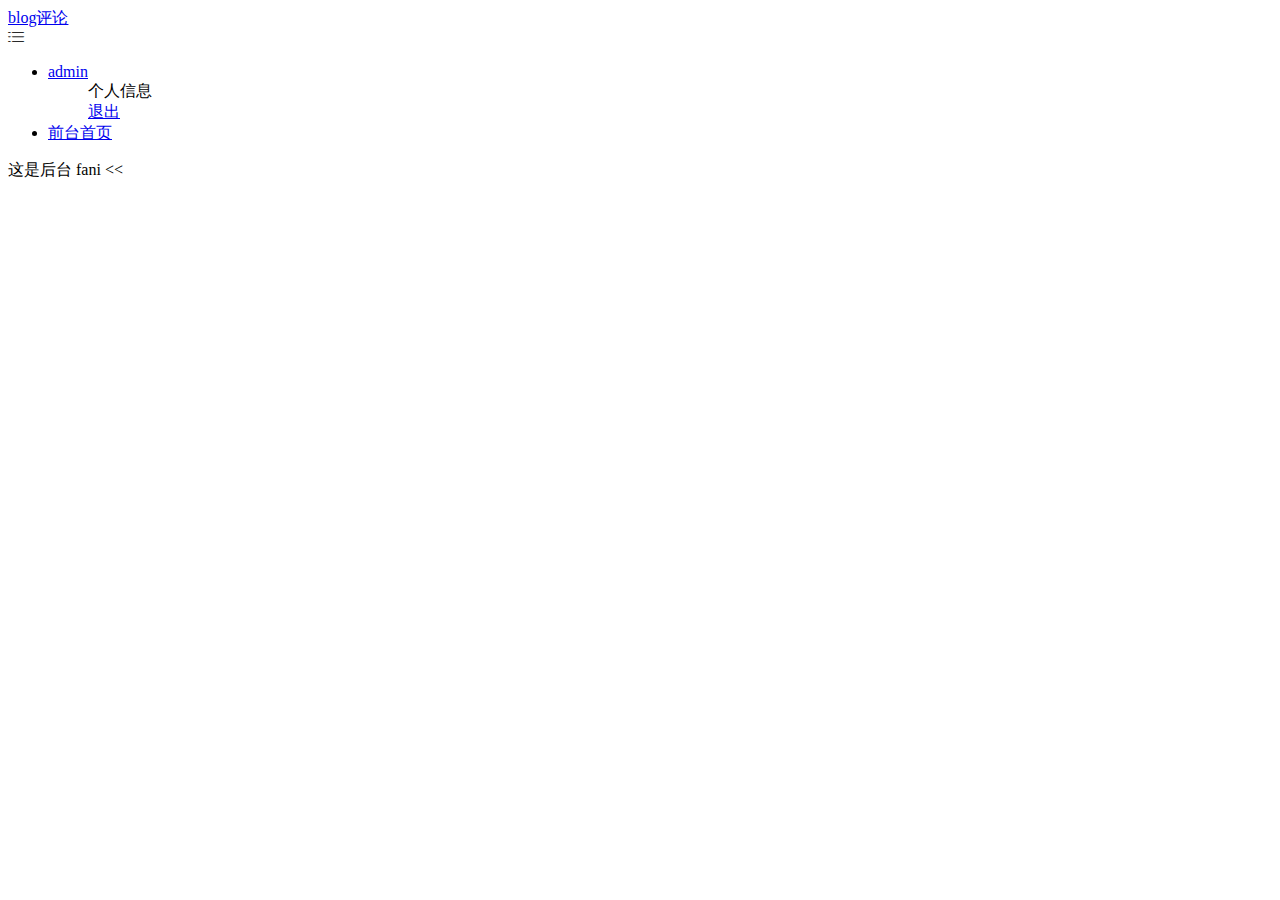
<file: zonjli_blog/views/blog/index.html>
<!DOCTYPE html>
<html lang="en">
<head>
    <meta charset="UTF-8">
    <meta http-equiv="X-UA-Compatible" content="IE=edge">
    <meta name="viewport" content="width=device-width, initial-scale=1.0">
    <link rel="stylesheet" href="../../static/css/blog/blog_index.css">
    <script type="text/javascript" src="../../static/js/xadmin.js"></script>
    <title>博客后台管理</title>
</head>
<body>
    <!-- 顶部开始 -->
    <div class="container">
        <div class="logo"><a href="/">blog评论</a></div>
        <div class="left_open">
            <i title="展开左侧栏" class="iconfont">&#xe699;</i>
        </div>

        <ul class="layui-nav right" lay-filter="">
          <li class="layui-nav-item">
            <a href="javascript:;">admin</a>
            <dl class="layui-nav-child"> <!-- 二级菜单 -->
              <dd><a onclick="x_admin_show('个人信息','http://www.baidu.com')">个人信息</a></dd>
              <dd><a href="/blog">退出</a></dd>
            </dl>
          </li>
          <li class="layui-nav-item to-index"><a href="/" target="_blank">前台首页</a></li>
        </ul>
    </div>
    这是后台

     fani
     <<<template "blog/welcome.html" .>>>
      <!-- <iframe src='<<<urlfor "MainController.Welcome">>>' frameborder="0" scrolling="yes" class="x-iframe"></iframe> -->
</body>


</html>
</file>
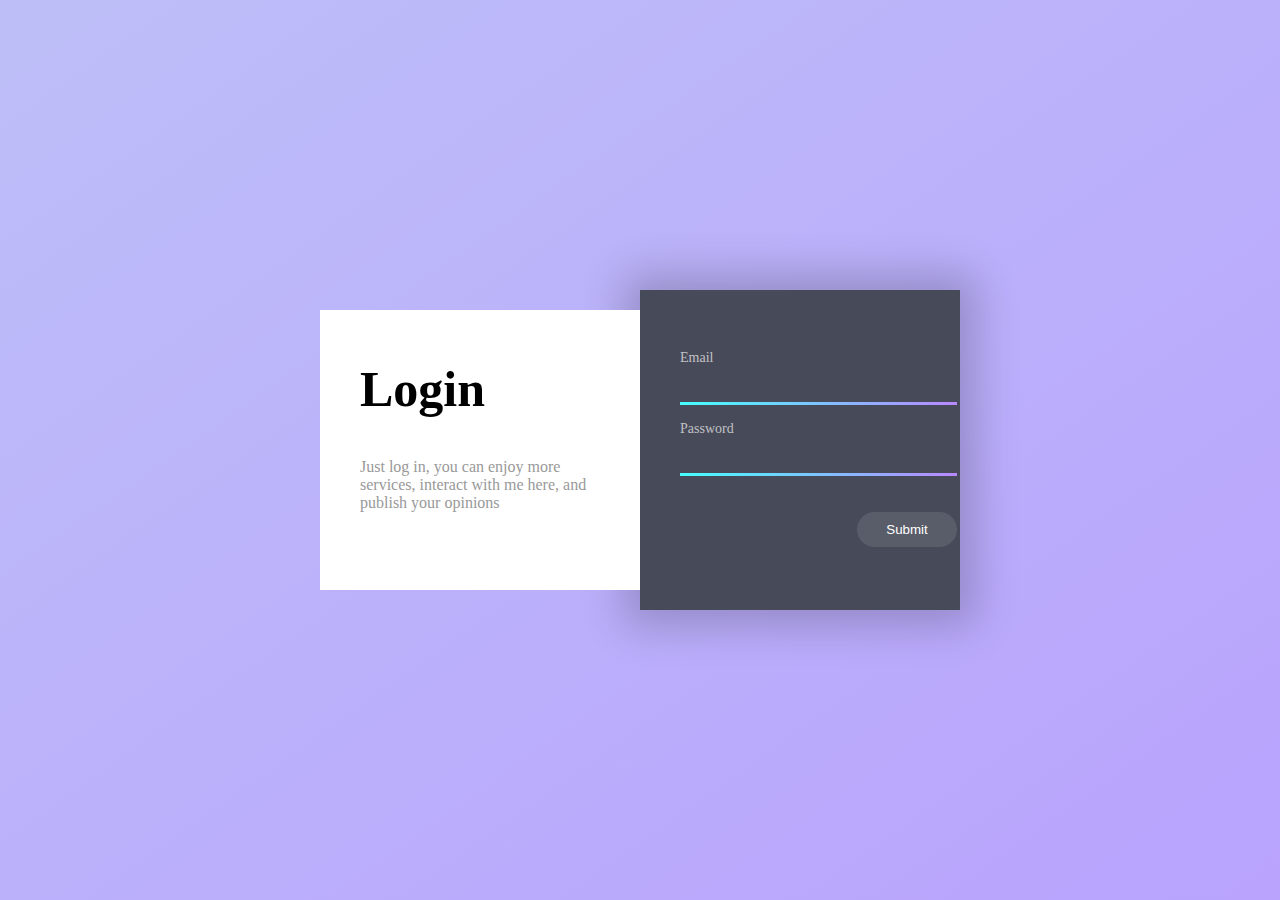
<file: zonjli_blog/html/登录页面.html>
<!DOCTYPE html>
<html lang="en">

<head>
    <meta charset="UTF-8">
    <meta http-equiv="X-UA-Compatible" content="IE=edge">
    <meta name="viewport" content="width=device-width, initial-scale=1.0">
    <title>山羊の前端小窝</title>
    <style>
        * {
            padding: 0;
            margin: 0;
        }

        body {
            height: 100vh;
            display: flex;
            justify-content: center;
            align-items: center;
            background-image: linear-gradient(to bottom right, #bdbef8, #b9a3fd);
        }
        .shell{
            width: 640px;
            height: 320px;
            display: flex;
        }
        .box-left{
            background-color: #fff;
            height: 280px;
            top: 20px;
            position: relative;
            width: 50%;
        }
        .box-left h2{
            font: 900 50px '';
            margin: 50px 40px 40px;
        }
        .box-left span{
            display: block;
            color: #999;
            font-style: 14px;
            margin: 40px;
        }
        .box-right{
            background-color: #474a59;
            box-shadow: 0 0 40px 16px rgba(0,0,0,.2);
            color: #f1f1f2;
            width: 50%;
        }
        .form{
            margin: 40px;
            position: absolute;
        }
        label{
            color: #c2c2c5;
            display: block;
            font-size: 14px;
            height: 16px;
            margin-top: 20px;
            margin-bottom: 5px;
            position: relative;
        }
        input{
            background: transparent;
            border: 0;
            color: #f2f2f2;
            font-style: 20px;
            height: 30px;
            line-height: 30px;
            width: 100%;
            outline: none !important;
        }
        label::before{
            content: '';
            display: block;
            position: absolute;
            top: 52px;
            width: 100%;
            height: 3px;
            background-image: linear-gradient(to right,#44ffff,#b888ff);
        }
        #submit{
            color: #fff;
            margin-top: 40px;
            width: 100px;
            height: 35px;
            background-color: rgba(255,255,255,.1);
            border-radius: 20px;
            float: right;
            transition: .3s;
        }
        #submit:hover{
            letter-spacing: 2px;
            color: #000;
            background-color: #fff;
        }
    </style>
</head>
<body>
    <div class="shell">
        <div class="box-left">
            <h2>Login</h2>
            <span>Just log in, you can enjoy more services, interact with me here, and publish your opinions</span>
        </div>
        <div class="box-right">
            <div class="form">
                <label for="email">Email</label>
                <input type="email" id="email">
                <label for="password">Password</label>
                <input type="password" id="password">
                <input type="submit" id="submit" value="Submit">
            </div>
        </div>
    </div>
</body>
</html>
</file>
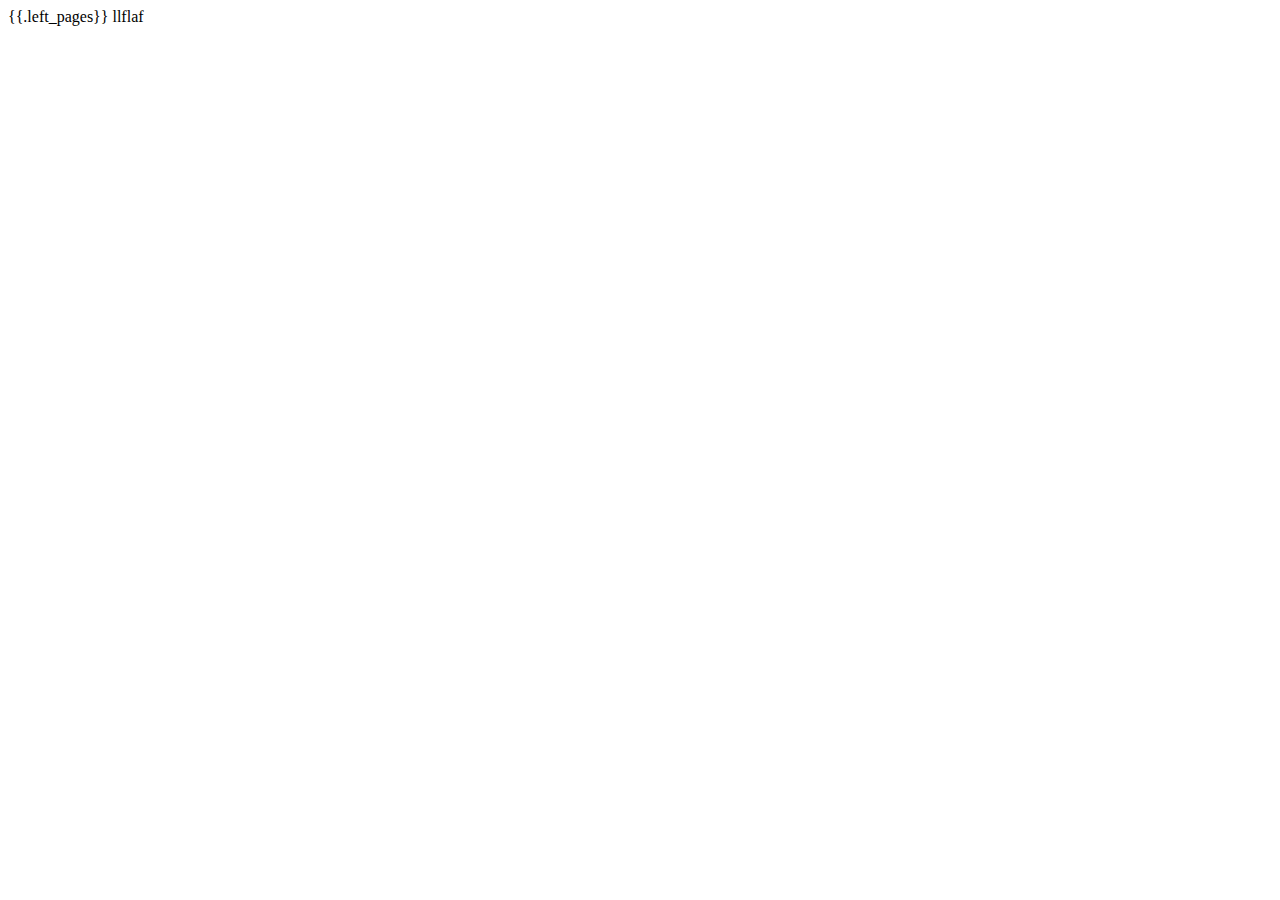
<file: zonjli_blog/views/blog/blog-list.html>
<!DOCTYPE html>
<html lang="en">
<head>
    <meta charset="UTF-8">
    <meta http-equiv="X-UA-Compatible" content="IE=edge">
    <meta name="viewport" content="width=device-width, initial-scale=1.0">
    <title>Document</title>
</head>
<body>
    {{.left_pages}}  llflaf
</body>
</html>
</file>
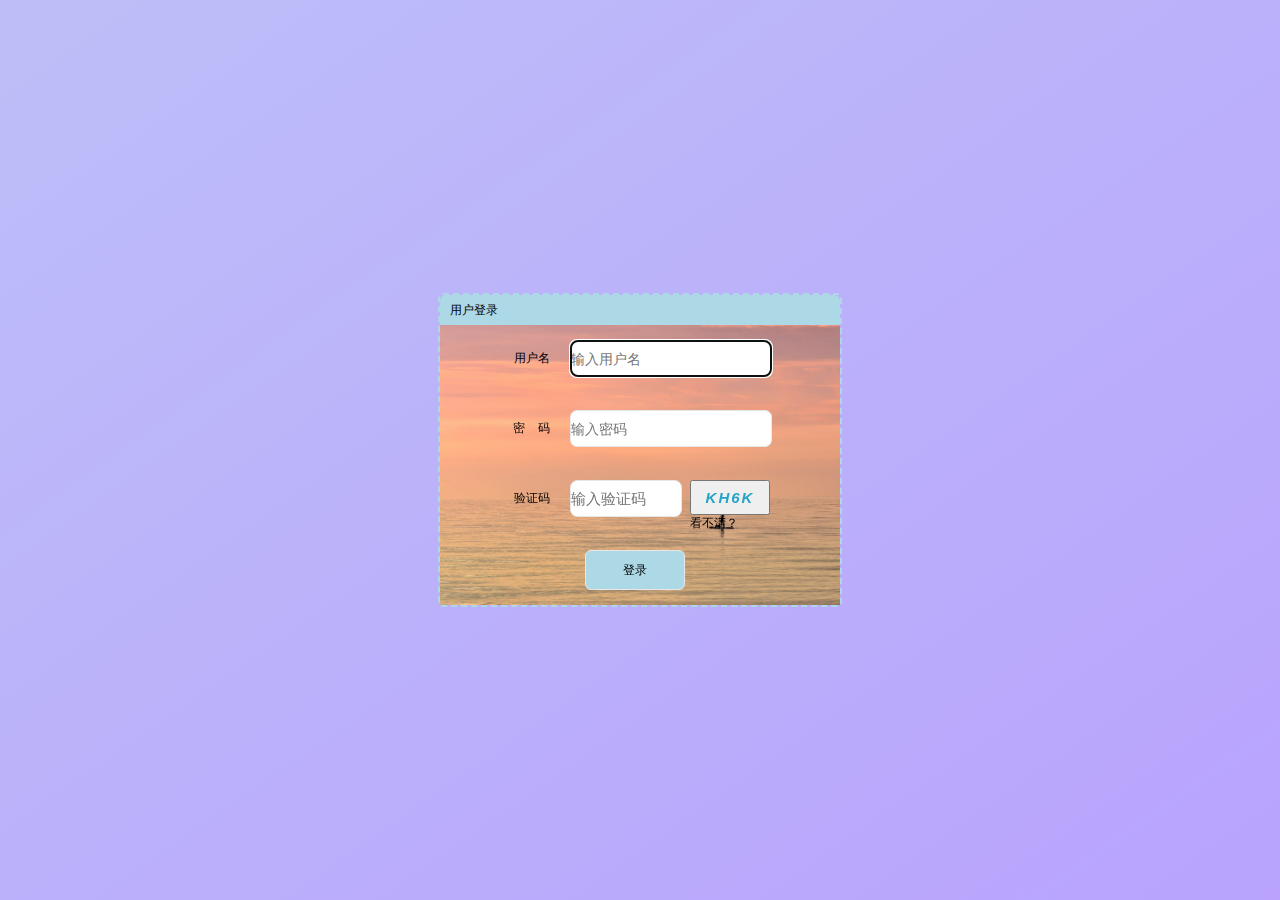
<file: zonjli_blog/views/blog/login.html>
<!DOCTYPE html>
<html lang="en">

<head>
    <meta charset="UTF-8">
    <meta http-equiv="X-UA-Compatible" content="IE=edge">
    <meta name="viewport" content="width=device-width, initial-scale=1.0">
    <link rel="stylesheet" href="../../static/css/blog/blog_login.css">
    <title>博客系统</title>
    <script type="text/javascript" src="../../static/js/jquery-3.6.0.js"></script>
</head>

<body>
    <form class="login" id="login">
        <div class="loginHead">
            <p>用户登录</p>
        </div>
        <div class="login_zw">
            <div class="usernameWrapDiv">
                <div class="usernameLabel">
                    <label>用户名</label>
                </div>
                <div class="usernameDiv">
                    <input id="loginUsername" class=" adminInput" type="text" name="username" placeholder="输入用户名"
                        onblur="checkUser()" autofocus>
                </div>
            </div>
            <div class="usernameWrapDiv">
                <div class="usernameLabel">
                    <label>密&nbsp&nbsp&nbsp&nbsp码</label>
                </div>
                <div class="passwordDiv">
                    <input id="loginPassword" class=" adminInput" type="password" name="password" placeholder="输入密码">
                </div>
            </div>
            <div class="usernameWrapDiv">
                <div class="usernameLabel">
                    <label>验证码</label>
                </div>
                <div class="cardDiv">
                    <input id="loginCard" class=" cardInput" type="text" name="card" placeholder="输入验证码"
                        onblur="validate_code()">
                </div>
                <div class="codeDiv">
                    <input id="loginCode" class=" codeInput" type="button"></input>
                    <a href="#" id="unsee">看不清？</a>
                </div>
            </div>
            <div class="usernameWrapDiv">
                <div class="submitDiv">
                    <input id="loginBtn" type="button" class="submit" value="登录"></input>
                </div>
            </div>
        </div>
    </form>

    <script>
        //在全局定义验证码 
        var code;
        window.onload = createCode("#loginCode")

        function createCode(codeID) {
            code = "";
            // 验证码长度
            var codeLength = 4;
            // 验证码dom元素
            var checkCode = $(codeID);
            // var checkCode = document.getElementById("loginCode")
            // 验证码随机数
            var random = [0, 1, 2, 3, 4, 5, 6, 7, 8, 9, 'A', 'B', 'C', 'D', 'E', 'F', 'G', 'H', 'I', 'J', 'K', 'L', 'M', 'N', 'O', 'P', 'Q', 'R',
                'S', 'T', 'U', 'V', 'W', 'X', 'Y', 'Z'];
            for (var i = 0; i < codeLength; i++) {
                // 随机数索引
                var index = Math.floor(Math.random() * 36);//取得随机数的索引[0~35]
                code += random[index];
            }
            // 将生成的随机验证码赋值
            checkCode.val(code);
        }

        //校验验证码
        function validate_code() {
            var inputCode = document.getElementById("loginCard").value.toUpperCase(); //取得输入的验证码并转化为大写        
            //若输入的验证码长度为0 
            if (inputCode.length <= 0) {
                //则弹出请输入验证码
                alert("Empty Code!");
                //若输入的验证码与产生的验证码不一致时  
            } else if (inputCode != code) {
                //则弹出验证码输入错误
                alert("Error Code");
                //刷新验证码 
                createCode();
                //清空文本框
                document.getElementById("loginCard").value = "";
            }
            //输入正确时 
            else {
                //   alert("OK"); //弹出^-^  
            }
        }

        //校验用户名
        function checkUser() {
            var username = document.getElementById("loginUsername").value;
            if (username.length == 0) {
                alert("用户名不能为空")
                // document.querySelector('#loginUsername').focus();
                // document.querySelector('#loginUsername').setSelectionRange(0, username.length)
            } else {
                $.ajax({
                    url: '/blogUser',//url: '/login_user?username=' + username,
                    type: 'get',
                    data: 'username=' + username,
                    // contentType: 'application/x-www-form-urlencoded',
                    // processData: false,
                    success: function (data) {
                        if (data.Code == 200) {
                            console.log(data.Msg);
                        } else {
                            alert(data.Msg)
                        }
                    }
                })
            }
        }

        $('#loginCode').click(function () {
            createCode('#loginCode');
        });
        $('#unsee').click(function () {
            createCode('#loginCode');
        });
        $('#loginBtn').click(function (e) {
            //e.preventDefault() //登录不跳转
            $.ajax({
                url: '/blog',
                type: 'post',
                dataType: 'json',
                data: $('#login').serialize(),
                contentType: 'application/x-www-form-urlencoded',
                processData: false,
                success: function (data) {
                    if (data.Code == 200) {
                        window.location.href = "/blog/main/main" //判断后端返回数据，登录成功
                        alert(data.Msg)
                    } else {
                        alert(data.Msg)
                        window.location.href = "/blog" //判断后端返回数据，登录失败
                    }
                },
                // error: function (data) {

                // }

            })

        });
    </script>
</body>

</html>
</file>
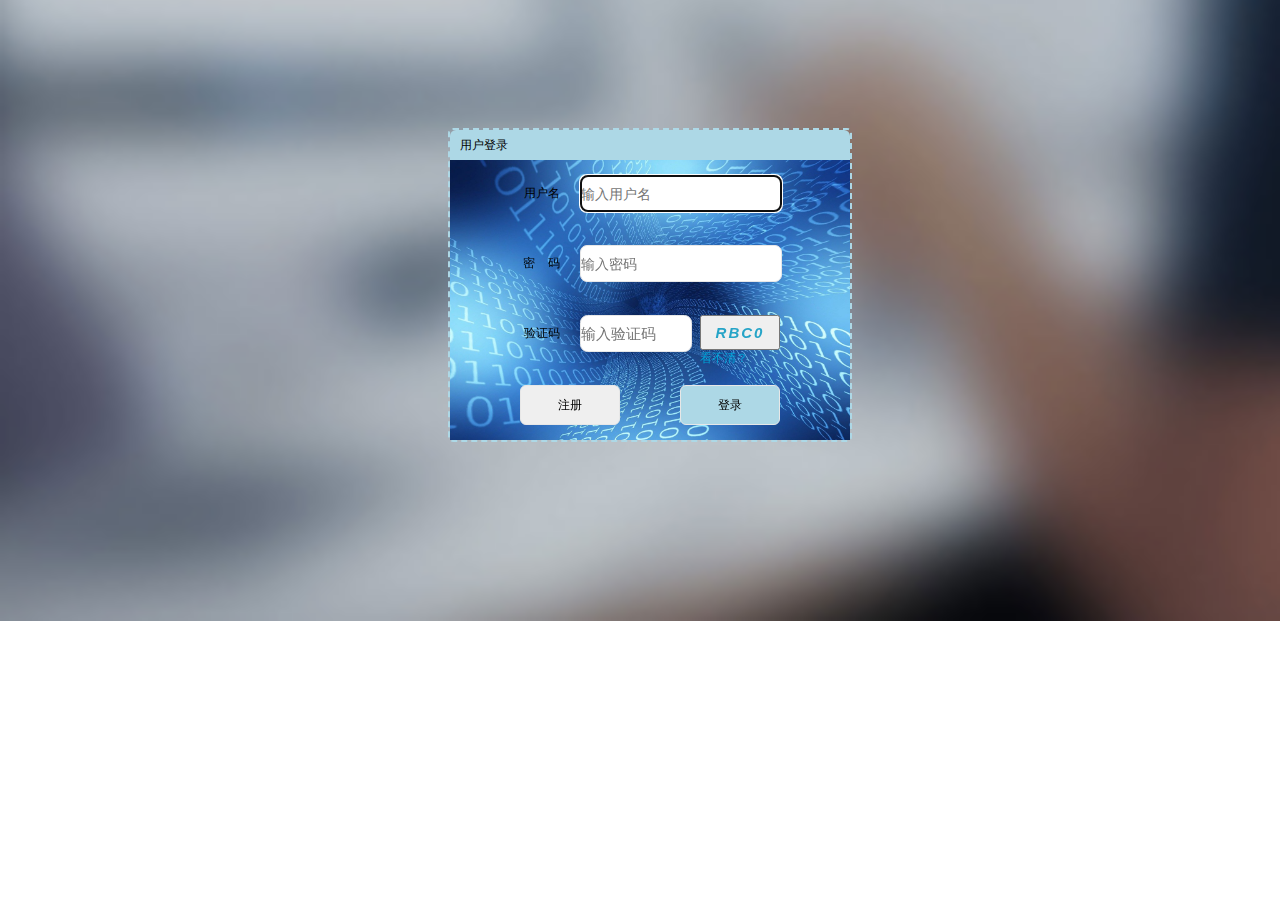
<file: zonjli_blog/views/front/login.html>
<!DOCTYPE html>
<html lang="en">

<head>
    <meta charset="UTF-8">
    <meta http-equiv="X-UA-Compatible" content="IE=edge">
    <meta name="viewport" content="width=device-width, initial-scale=1.0">
    <link rel="stylesheet" href="../../static/css/front/front_login.css">
    <title>博客系统</title>
    <script type="text/javascript" src="../../static/js/jquery-3.6.0.js"></script>
</head>
<!-- <<< "urlfor LoginController.Post" >>> -->

<body>
    <!-- action="/front" method="post" -->
    <form class="login" id="login" onsubmit="return false">
        <div class="loginHead">
            <p>用户登录</p>
        </div>
        <div class="login_zw">
            <div class="usernameWrapDiv">
                <div class="usernameLabel">
                    <label>用户名</label>
                </div>
                <div class="usernameDiv">
                    <input id="loginUsername" class=" adminInput" type="text" name="username" onblur="checkUser()"
                        placeholder="输入用户名" autofocus>
                </div>
            </div>
            <div class="usernameWrapDiv">
                <div class="usernameLabel">
                    <label>密&nbsp&nbsp&nbsp&nbsp码</label>
                </div>
                <div class="passwordDiv">
                    <input id="loginPassword" class=" adminInput" type="password" name="password" placeholder="输入密码">
                </div>
            </div>
            <div class="usernameWrapDiv">
                <div class="usernameLabel">
                    <label>验证码</label>
                </div>
                <div class="cardDiv">
                    <input id="loginCard" class=" cardInput" type="text" name="card" onblur="validate_code()"
                        placeholder="输入验证码">
                </div>
                <div class="codeDiv">
                    <input id="loginCode" class=" codeInput" type="button"></input>
                    <a href="#" id="unsee">看不清？</a>
                </div>
            </div>
            <div class="usernameWrapDiv">
                <div class="registerBtn">
                    <input id="registerBtn" type="button" value="注册"></input>
                </div>
                <div class="submitDiv">
                    <!-- onclick="validate()" -->
                    <input id="loginBtn" type="button" class="submit" value="登录"></input>
                </div>
            </div>
        </div>
    </form>

    <script>
        //在全局定义验证码 
        var code;
        window.onload = createCode("#loginCode")

        function createCode(codeID) {
            code = "";
            // 验证码长度
            var codeLength = 4;
            // 验证码dom元素
            var checkCode = $(codeID);
            // var checkCode = document.getElementById("loginCode")
            // 验证码随机数
            var random = [0, 1, 2, 3, 4, 5, 6, 7, 8, 9, 'A', 'B', 'C', 'D', 'E', 'F', 'G', 'H', 'I', 'J', 'K', 'L', 'M', 'N', 'O', 'P', 'Q', 'R',
                'S', 'T', 'U', 'V', 'W', 'X', 'Y', 'Z'];
            for (var i = 0; i < codeLength; i++) {
                // 随机数索引
                var index = Math.floor(Math.random() * 36);//取得随机数的索引[0~35]
                code += random[index];
            }
            // 将生成的随机验证码赋值
            checkCode.val(code);
        }

        //校验验证码
        function validate_code() {
            var inputCode = document.getElementById("loginCard").value.toUpperCase(); //取得输入的验证码并转化为大写        
            //若输入的验证码长度为0 
            if (inputCode.length <= 0) {
                //则弹出请输入验证码
                alert("Empty Code!");
                //若输入的验证码与产生的验证码不一致时  
            } else if (inputCode != code) {
                //则弹出验证码输入错误
                alert("验证码错误，请重新输入");
                //刷新验证码 
                //createCode("#loginCode");
                //清空文本框
                document.getElementById("loginCard").value = "";
            }
            //输入正确时 
            else {
                //不弹出框
            }
        }

        //校验用户名
        function checkUser() {
            var username = document.getElementById("loginUsername").value;
            if (username.length == 0) {
                alert("用户名不能为空")
                //document.getElementById("loginUsername").focus();
            }else {
                $.ajax({
                    url: '/loginUser',//url: '/login_user?username=' + username,
                    type: 'get',
                    data: 'username=' + username,
                    // contentType: 'application/x-www-form-urlencoded',
                    // processData: false,
                    success: function (data) {
                        if (data.Code == 200) {
                            console.log(data.Msg);
                        } else {
                            alert(data.Msg)
                        }
                    }
                })
            }
        }

        //注册跳转
        function jumpRe() {
            window.location.href = "/register"
        }

        $('#loginCode').click(function () {
            createCode('#loginCode');
        });
        $('#unsee').click(function () {
            createCode('#loginCode');
        });
        // $('#loginBtn').click(function () {
        //     validate_code('#loginBtn')
        // });
        $('#registerBtn').click(function () {
            jumpRe('#registerBtn');
        });
        $('#loginBtn').click(function () {
            $.ajax({
                url: "/login",
                type: "post",
                dataType: "json",
                data: $('#login').serialize(),
                contentType: "application/x-www-form-urlencoded",
                processData: false,
                success: function (data) {
                    console.log(data.Code);
                    if (data.Code == 200) {
                        window.location.href = "/" //判断后端返回数据，登录成功
                        console.log('登录成功')
                    } else {
                        alert(data.Msg)
                        window.location.href = "/login" //判断后端返回数据，登录失败
                    }
                }
            })

        });
    </script>
</body>

</html>
</file>
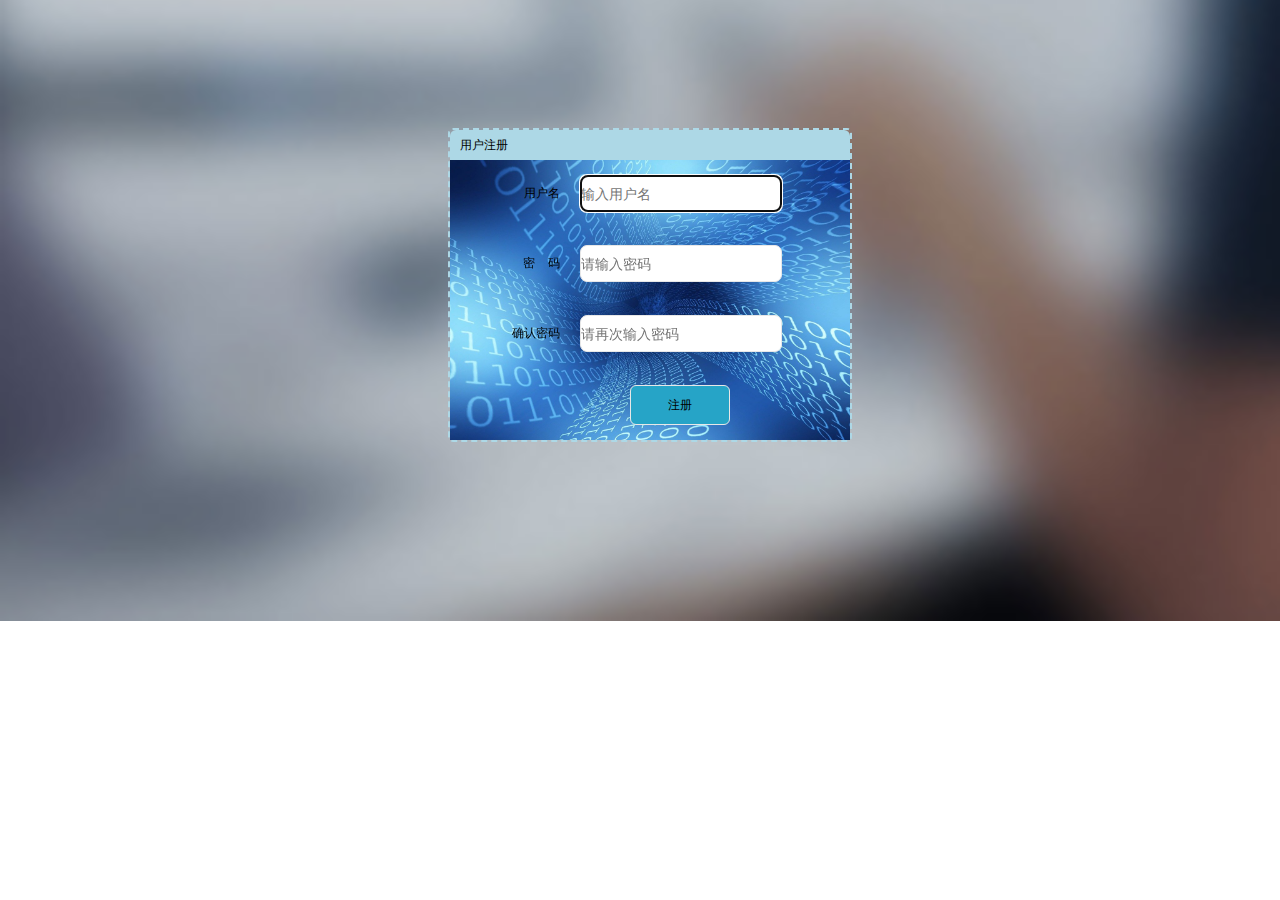
<file: zonjli_blog/views/front/register.html>
<!DOCTYPE html>
<html lang="en">

<head>
    <meta charset="UTF-8">
    <meta http-equiv="X-UA-Compatible" content="IE=edge">
    <meta name="viewport" content="width=device-width, initial-scale=1.0">
    <link rel="stylesheet" href="../../static/css/front/register.css">
    <script type="text/javascript" src="../../static/js/jquery-3.6.0.js"></script>
    <title>注册</title>
</head>

<body>
    <form class="reg" id="reg">
        <div class="reg_Head">
            <p>用户注册</p>
        </div>
        <div class="reg_zw">
            <div class="usernameWrapDiv">
                <div class="usernameLabel">
                    <label>用户名</label>
                </div>
                <div class="usernameDiv">
                    <input id="reg_Username" class=" adminInput" type="text" name="username" onblur="checkUser()"
                        placeholder="输入用户名" autofocus>
                </div>
            </div>
            <div class="usernameWrapDiv">
                <div class="usernameLabel">
                    <label>密&nbsp&nbsp&nbsp&nbsp码</label>
                </div>
                <div class="passwordDiv">
                    <input id="reg_Password" class=" adminInput" type="password" name="password" onblur="checkPwd()"
                        placeholder="请输入密码">
                </div>
            </div>
            <div class="usernameWrapDiv">
                <div class="usernameLabel">
                    <label>确认密码</label>
                </div>
                <div class="passwordDiv">
                    <input id="confirmpwd" class=" adminInput" type="password" name="repassword" onblur="confirm()"
                        placeholder="请再次输入密码">
                </div>
            </div>
            <div class="usernameWrapDiv">
                <div class="registerBtn">
                    <input id="registerBtn" type="button" value="注册"></input>
                </div>
            </div>
        </div>
    </form>

    <script>

        function checkUser() {
            var username = document.getElementById("reg_Username").value;
            if (!new RegExp("^[a-zA-Z0-9-_]{5,10}$").test(username)) {
                alert('用户名只能使用字母，数字，下划线，长度为5-10')
                return;
            } else {
                $.ajax({
                    url: '/regUser',
                    type: 'get',
                    data: "username=" + username,
                    // dataType: 'application/x-www-form-urlencoded',
                    // dataType: 'json',
                    // processData: false,
                    // async: false,
                    success: function (data) {
                        console.log(data);
                        if (data.Code != 200) {
                            alert("用户名已存在，麻烦重新输入")
                            document.getElementById("reg_Username").value = "";
                        } else {

                        }
                    }
                })
            }

        }

        function checkPwd() {
            var username = document.getElementById("reg_Password").value;
            if (username.length < 5 || username.length > 10) {
                alert('密码必须5到10位,且不能出现空格');
                $("#reg_Password").val("");
                $("#reg_Password").focus();
            }
        }

        function confirm() {
            var username = document.getElementById("confirmpwd").value;
            if ($('input[name=reg_Password]').val() !== username) {
                alert('两次密码输入不一致！');
                document.getElementById("confirmpwd").focus();
                document.getElementById("confirmpwd").select();
            }
        }



        $(function () {
            $('#registerBtn').click(function () {
                // e.preventDefault()
                $.ajax({
                    type: 'post',
                    url: '/register',
                    dataType: 'json',
                    data: $('#reg').serialize(),
                    contentType: 'application/x-www-form-urlencoded',
                    processData: false,
                    success: function (data) {
                        if (data.Code == 200) {
                            alert('注册成功，点击确定跳转登录')
                            window.location.href = "/login"
                        } else {
                            alert(data.Msg)
                        }
                    }
                })

            })
        });


    </script>
</body>

</html>
</file>
<file: zonjli_blog/static/css/blog/blog_index.css>
@font-face {
    font-family: 'iconfont';
    src: url('../../fonts/iconfont.eot');
    src: url('../../fonts/iconfont.eot?#iefix') format('embedded-opentype'),
    url('../../fonts/iconfont.woff') format('woff'),
    url('../../fonts/iconfont.ttf') format('truetype'),
    url('../../fonts/iconfont.svg#iconfont') format('svg');
  }

.iconfont{
    font-family:"iconfont" !important;
    font-size:16px;font-style:normal;
    -webkit-font-smoothing: antialiased;
    -webkit-text-stroke-width: 0.2px;
    -moz-osx-font-smoothing: grayscale;
  }
</file>
<file: zonjli_blog/static/css/blog/blog_login.css>
* {
    margin: 0%;
    padding: 0%;
    font-family: "Helvetica Neue", Helvetica, Arial, sans-serif;
    font-size: 12px;
}

body {
    /* background: url(../../img/bg.png) no-repeat center; */
    /* background-size: cover; */
    height: 100vh;
    /* 弹性布局 */
    display: flex;
    /* 左右居中 */
    justify-content: center;
    /* 上下居中 */
    align-items: center;
    background-image: linear-gradient(to bottom right, #bdbef8, #b9a3fd);
}

.login_zw {
    background: url(../../img/login_1.jpg) no-repeat;
    background-size: cover;
}

.login {
    width: 400px;
    height: 310px;
    border-radius: 5px;
    border: 2px dashed lightblue;
}

.loginHead {
    height: 30px;
    background: lightblue;
    border-radius: 0.5em 0.5em 0 0;
}

p {
    margin-left: 10px;
    line-height: 30px;
    color: #000000;
    font-size: 微软雅黑 12px;
}

.usernameWrapDiv {
    width: 400px;
    height: 70px;
}

.usernameLabel {
    width: 60px;
    height: 30px;
    float: left;
    margin-top: 15px;
    margin-bottom: 5px;
    margin-left: 30px;
    padding: 10px 20px;
    text-align: right;
}

.usernameDiv {
    width: 205px;
    height: 40px;
    float: left;
    margin-right: 65px;
    padding-top: 15px;
    padding-bottom: 15px;
}

/*  */

.adminInput {
    width: 200px;
    height: 35px;
    font-size: 14px;
    border-radius: 0.5em;
    border: 1px solid #e7e7e7;
}

.passwordDiv {
    width: 205px;
    height: 40px;
    float: left;
    margin-right: 45px;
    padding-top: 15px;
    padding-bottom: 15px;
}

.cardDiv {
    width: 120px;
    height: 40px;
    padding-top: 15px;
    padding-bottom: 15px;
    float: left;
}

.cardInput {
    width: 110px;
    height: 35px;
    font-size: 15px;
    border-radius: 0.5em;
    border: 1px solid #e7e7e7;
}

.codeDiv {
    width: 80px;
    height: 40px;
    padding-top: 15px;
    padding-bottom: 15px;
    float: left;
}

.codeInput {
    width: 80px;
    height: 35px;
    font-size: 15px;
    /*验证码样式*/
    font-family: Arial;
    font-style: italic;
    font-weight: bold;
    letter-spacing: 2px;
    cursor: pointer;
    color: #26a4c7;
}

.adminIcon {
    font-size: 22px;
    margin-top: 8px;
    margin-left: 165px;
}

.submitDiv {
    width: 100px;
    height: 40px;
    /* 上右下左 顺时针 */
    padding: 15px 40px 15px 30px;
    float: left;
    margin-right: 115px;
    margin-left: 115px;
}

.submit {
    width: 100px;
    height: 40px;
    border-radius: 0.5em;
    background-color: lightblue;
    border: 1px solid #e7e7e7;
}

a {
    text-decoration: none;
    color: #000000;
}
</file>
<file: zonjli_blog/static/css/front/front_login.css>
* {
    margin: 0%;
    padding: 0%;
    font-family: "Helvetica Neue", Helvetica, Arial, sans-serif;
    font-size: 12px;
}

body {
    background: url(../../img/bg.png) no-repeat center;
    background-size: cover;
    width: 100%;
    height: 100%;
}

.login_zw{
    background: url(../../img/login_2.jpg) no-repeat;
    background-size: cover;
}

.login {
    width: 400px;
    height: 310px;
    border-radius: 5px;
    margin-left: 35%;
    margin-top: 10%;
    border: 2px dashed lightblue;
    /* background: url(../img/login.jpg) no-repeat; */
}

.loginHead {
    height: 30px;
    background: lightblue;
    border-radius: 0.5em 0.5em 0 0;
}

p {
    margin-left: 10px;
    line-height: 30px;
    color: #000000;
    font-size: 微软雅黑 12px;
}

.usernameWrapDiv {
    width: 400px;
    height: 70px;
}

.usernameLabel {
    width: 60px;
    height: 30px;
    float: left;
    margin-top :15px;
    margin-bottom :5px;
    margin-left: 30px;
    padding: 10px 20px;
    text-align: right;
}

.usernameDiv {
    width: 205px;
    height: 40px;
    float: left;
    margin-right: 65px;
    padding-top: 15px;
    padding-bottom: 15px;
}

/*  */

.adminInput {
    width: 200px;
    height: 35px;
    font-size: 14px;
    border-radius: 0.5em;
    border: 1px solid #e7e7e7;
}

.passwordDiv {
    width: 205px;
    height: 40px;
    float: left;
    margin-right: 45px;
    padding-top: 15px;
    padding-bottom: 15px;
}

.cardDiv {
    width: 120px;
    height: 40px;
    padding-top: 15px;
    padding-bottom: 15px;
    float: left;
}

.cardInput {
    width: 110px;
    height: 35px;
    font-size: 15px;
    border-radius: 0.5em;
    border: 1px solid #e7e7e7;
}

.codeDiv {
    width: 80px;
    height: 40px;
    padding-top: 15px;
    padding-bottom: 15px;
    float: left;
}

.codeInput {
    width: 80px;
    height: 35px;
    font-size: 15px;
    /*验证码样式*/
    font-family: Arial;
    font-style: italic;
    font-weight: bold;
    letter-spacing: 2px;
    cursor: pointer;
    color: #26a4c7;
}

.adminIcon {
    font-size: 22px;
    margin-top: 8px;
    margin-left: 165px;
}

.registerBtn {
    width: 100px;
    height: 40px;
    padding: 15px 30px 15px 40px;
    float: left;
    margin-left: 30px;
}

.submitDiv {
    width: 100px;
    height: 40px;
    /* 上右下左 顺时针 */
    padding: 15px 40px 15px 30px;
    float: left;
    margin-right: 30px;
}

.submit {
    width: 100px;
    height: 40px;
    border-radius: 0.5em;
    background-color: lightblue;
    border: 1px solid #e7e7e7;
}

a {
    text-decoration: none;
    color:#00a1d6;
}

#registerBtn{
    width: 100px;
    height: 40px;
    border-radius: 0.5em;
    border: 1px solid #e7e7e7;
}
</file>
<file: zonjli_blog/static/css/front/register.css>
* {
    margin: 0%;
    padding: 0%;
    font-family: "Helvetica Neue", Helvetica, Arial, sans-serif;
    font-size: 12px;
}

body {
    background: url(../../img/bg.png) no-repeat center;
    background-size: cover;
    width: 100%;
    height: 100%;
}

.reg_zw {
    background: url(../../img/login_2.jpg) no-repeat;
    background-size: cover;
}

.reg {
    width: 400px;
    height: 310px;
    border-radius: 5px;
    margin-left: 35%;
    margin-top: 10%;
    border: 2px dashed lightblue;
    /* background: url(../img/login.jpg) no-repeat; */
}

.reg_Head {
    height: 30px;
    background: lightblue;
    border-radius: 0.5em 0.5em 0 0;
}

p {
    margin-left: 10px;
    line-height: 30px;
    color: #000000;
    font-size: 微软雅黑 12px;
}

.usernameWrapDiv {
    width: 400px;
    height: 70px;
}

.usernameLabel {
    width: 60px;
    height: 30px;
    float: left;
    margin-top: 15px;
    margin-bottom: 5px;
    margin-left: 30px;
    padding: 10px 20px;
    text-align: right;
}

.usernameDiv {
    width: 205px;
    height: 40px;
    float: left;
    margin-right: 65px;
    padding-top: 15px;
    padding-bottom: 15px;
}

/*  */

.adminInput {
    width: 200px;
    height: 35px;
    font-size: 14px;
    border-radius: 0.5em;
    border: 1px solid #e7e7e7;
}

.passwordDiv {
    width: 205px;
    height: 40px;
    float: left;
    margin-right: 45px;
    padding-top: 15px;
    padding-bottom: 15px;
}

.cardDiv {
    width: 120px;
    height: 40px;
    padding-top: 15px;
    padding-bottom: 15px;
    float: left;
}

.cardInput {
    width: 110px;
    height: 35px;
    font-size: 15px;
    border-radius: 0.5em;
    border: 1px solid #e7e7e7;
}

.codeDiv {
    width: 80px;
    height: 40px;
    padding-top: 15px;
    padding-bottom: 15px;
    float: left;
}

.codeInput {
    width: 80px;
    height: 35px;
    font-size: 15px;
    /*验证码样式*/
    font-family: Arial;
    font-style: italic;
    font-weight: bold;
    letter-spacing: 2px;
    cursor: pointer;
    color: #26a4c7;
}

.adminIcon {
    font-size: 22px;
    margin-top: 8px;
    margin-left: 165px;
}

.registerBtn {
    width: 100px;
    height: 40px;
    padding-top: 15px;
    padding-bottom: 15px;
    float: left;
    margin-left: 180px;
    margin-right: 120px;

}

#registerBtn {
    width: 100px;
    height: 40px;
    border-radius: 0.5em;
    border: 1px solid #e7e7e7;
    background: #26a4c7;
}
</file>
